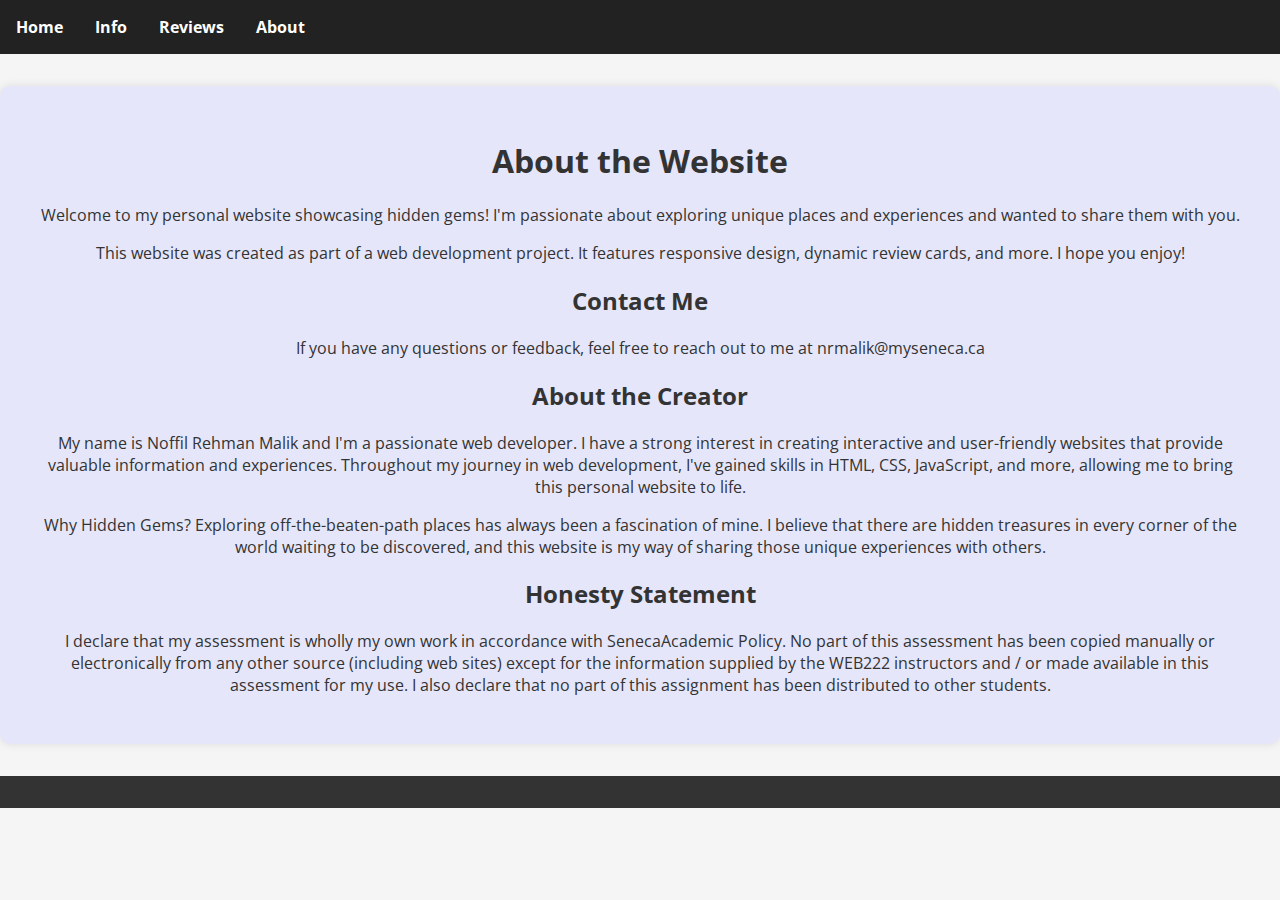
<file: about.html>
<!DOCTYPE html>
<html lang="en">
<head>
  <meta charset="UTF-8">
  <meta name="viewport" content="width=device-width, initial-scale=1.0">
  <link rel="stylesheet" href="styles.css">
  <link href="https://fonts.googleapis.com/css2?family=Montserrat:wght@400;700&display=swap" rel="stylesheet">
  <link href="https://fonts.googleapis.com/css2?family=Open+Sans:wght@400;700&display=swap" rel="stylesheet">
  <title>About - Your Personal Website</title>
</head>
<body>
  <header>
    <!-- Navigation links -->
    <nav>
      <ul>
        <li><a href="index.html">Home</a></li>
        <li><a href="info.html">Info</a></li>
        <li><a href="reviews.html">Reviews</a></li>
        <li><a href="about.html">About</a></li>
      </ul>
    </nav>
  </header>

  <section class="about-section">
    <h1>About the Website</h1>
    <p>Welcome to my personal website showcasing hidden gems! I'm passionate about exploring unique places and experiences and wanted to share them with you.</p>
    <p>This website was created as part of a web development project. It features responsive design, dynamic review cards, and more. I hope you enjoy!</p>
    <h2>Contact Me</h2>
    <p>If you have any questions or feedback, feel free to reach out to me at nrmalik@myseneca.ca</p>
    <h2>About the Creator</h2>
    <p>My name is Noffil Rehman Malik and I'm a passionate web developer. I have a strong interest in creating interactive and user-friendly websites that provide valuable information and experiences. Throughout my journey in web development, I've gained skills in HTML, CSS, JavaScript, and more, allowing me to bring this personal website to life.</p>
    <p>Why Hidden Gems? Exploring off-the-beaten-path places has always been a fascination of mine. I believe that there are hidden treasures in every corner of the world waiting to be discovered, and this website is my way of sharing those unique experiences with others.</p>
    <!-- Honesty Statement -->
    <h2>Honesty Statement</h2>
    <p>I declare that my assessment is wholly my own work in accordance with SenecaAcademic Policy. 
        No part of this assessment has been copied manually or electronically from any other source (including web sites) except for the information supplied by the WEB222 instructors and / or made available in this assessment for my use. 
        I also declare that no part of this assignment has been distributed to other students.</p>
  </section>

  <footer>
    <!-- Footer content -->
    <!-- Just the border at the end -->
  </footer>
  
  <script src="script.js"></script>
</body>
</html>
</file>
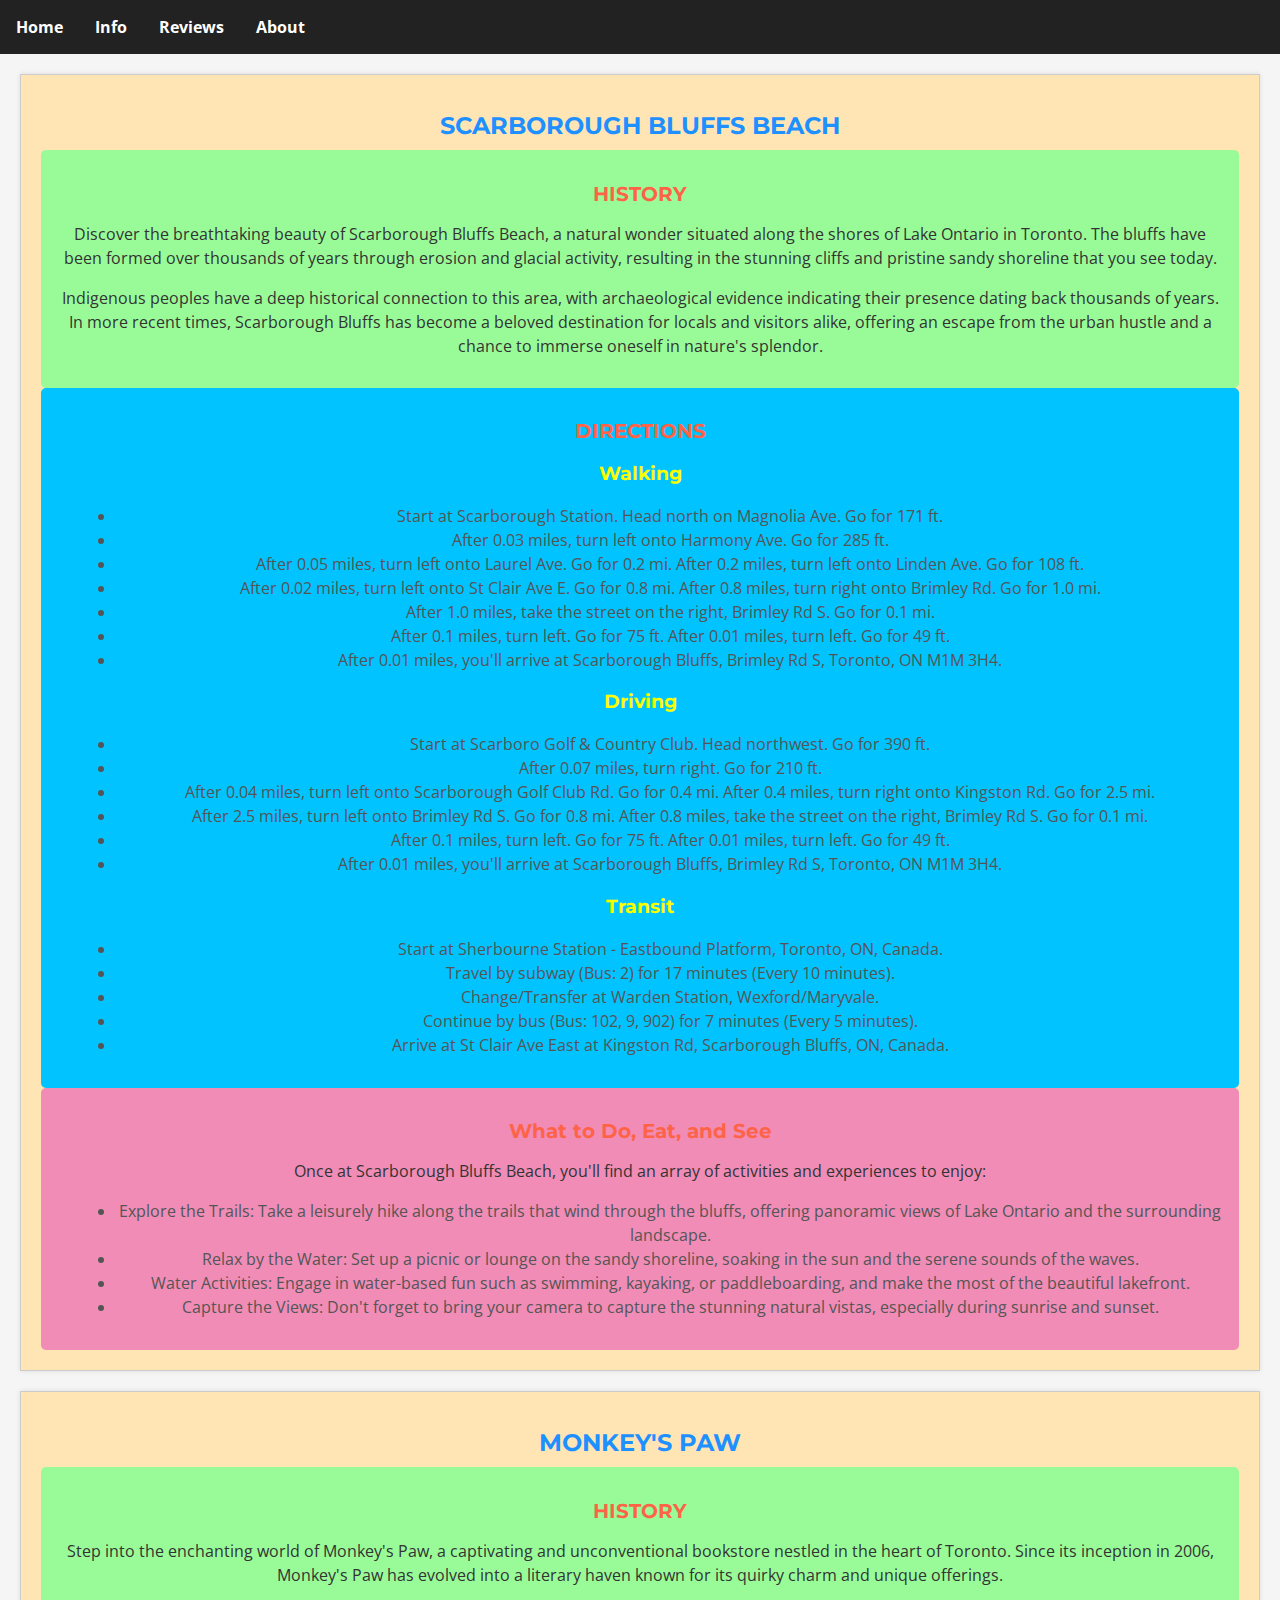
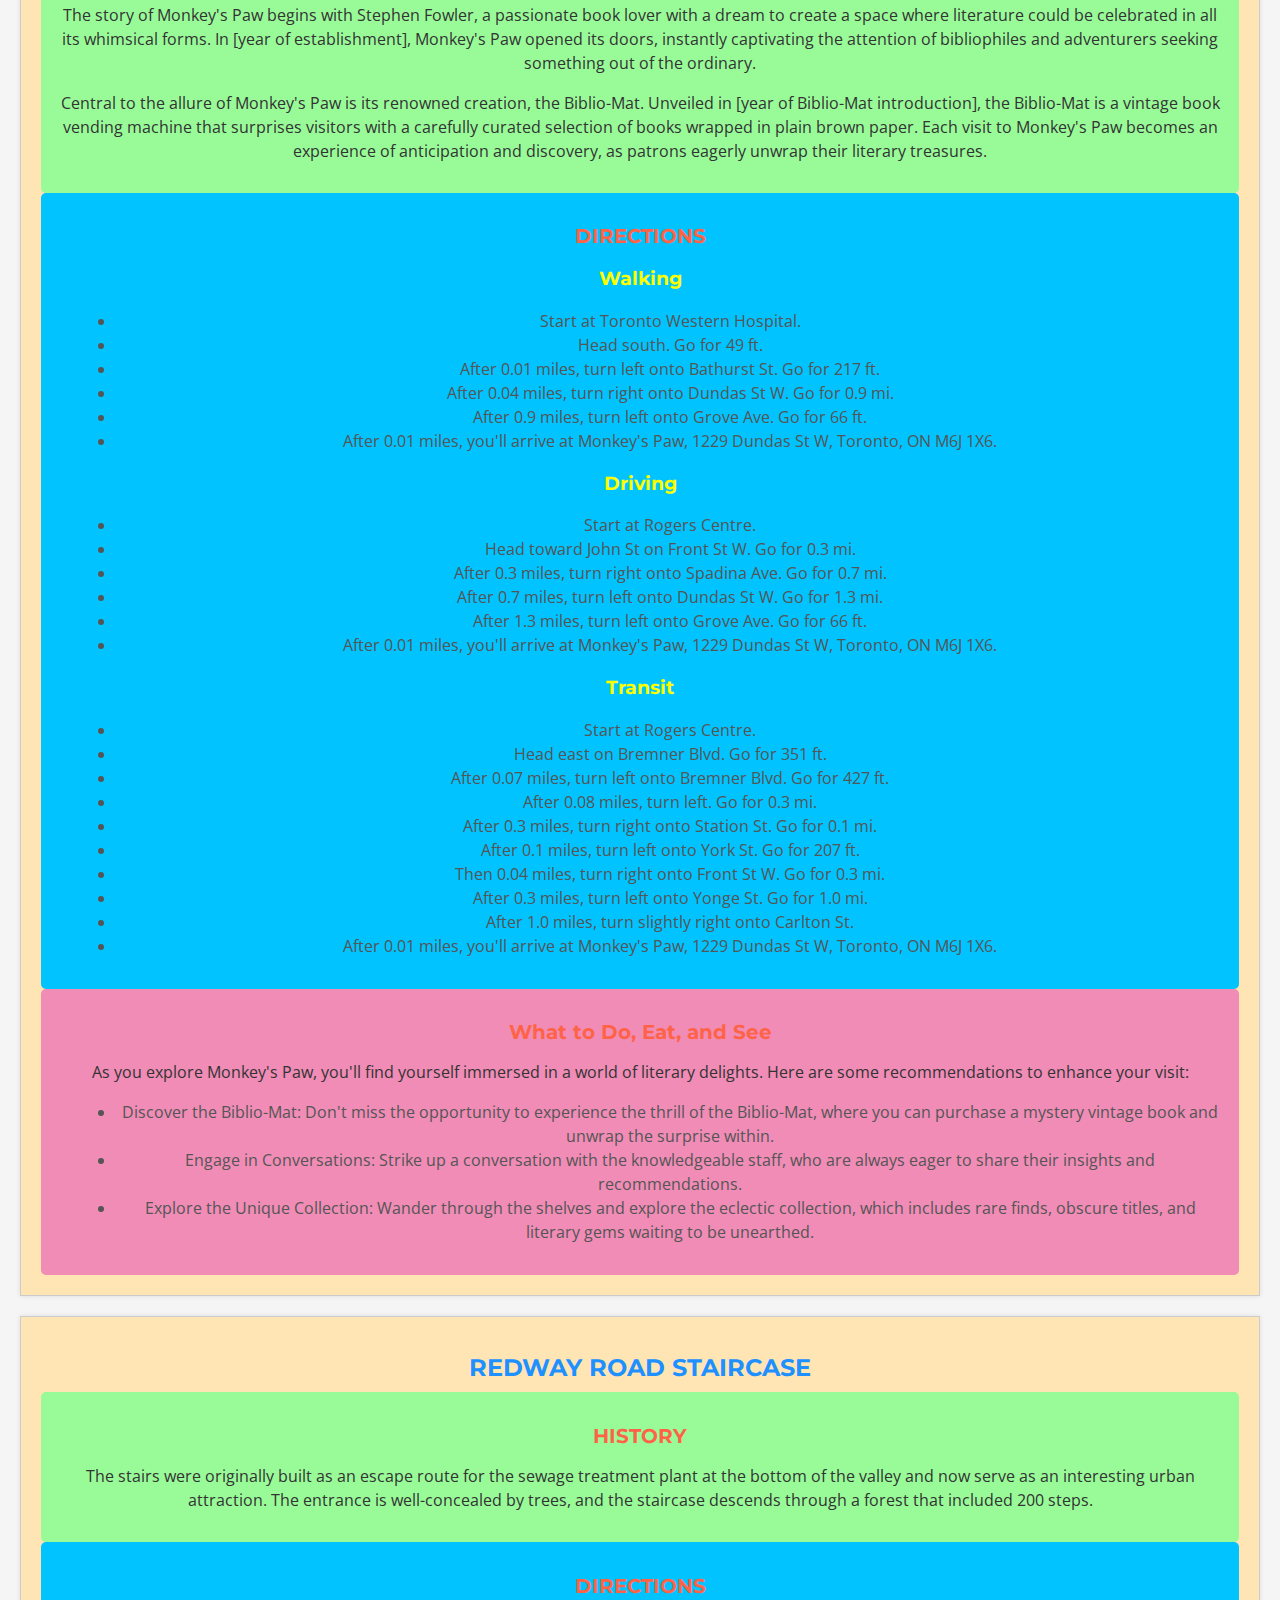
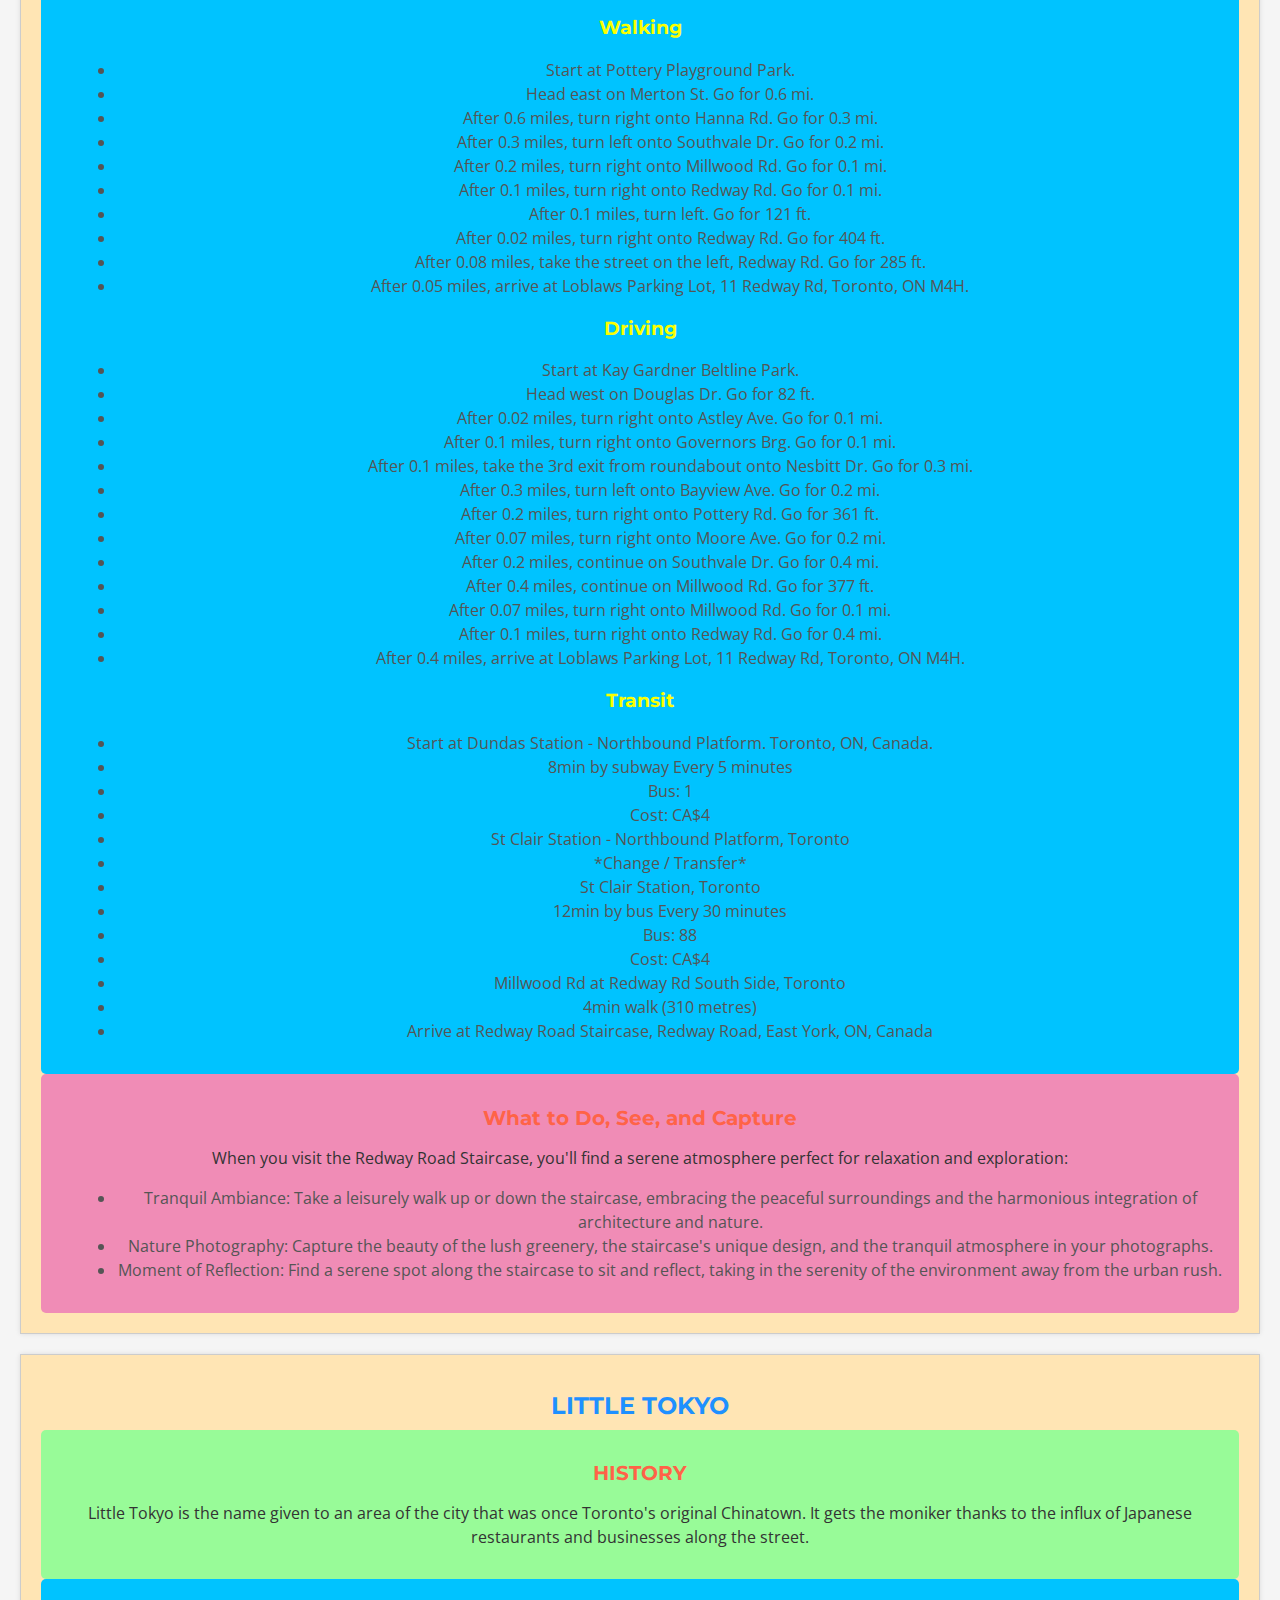
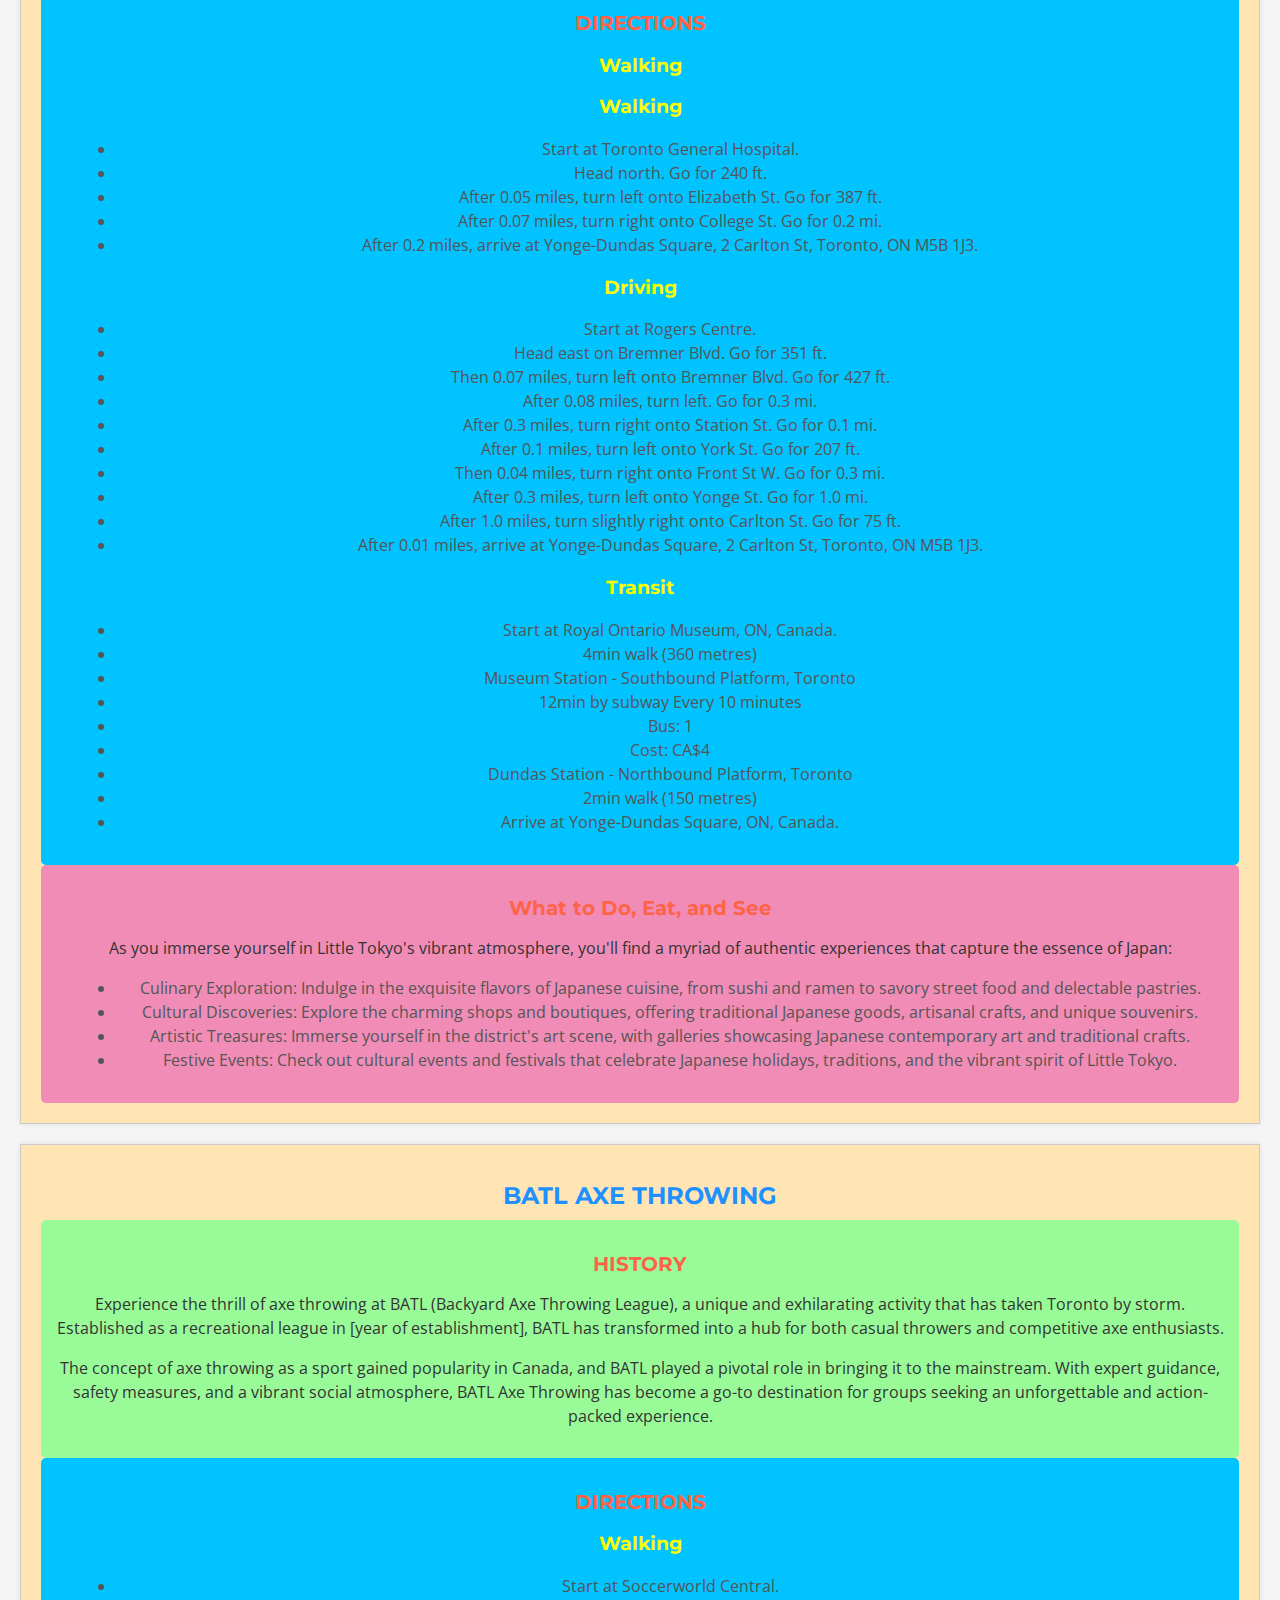
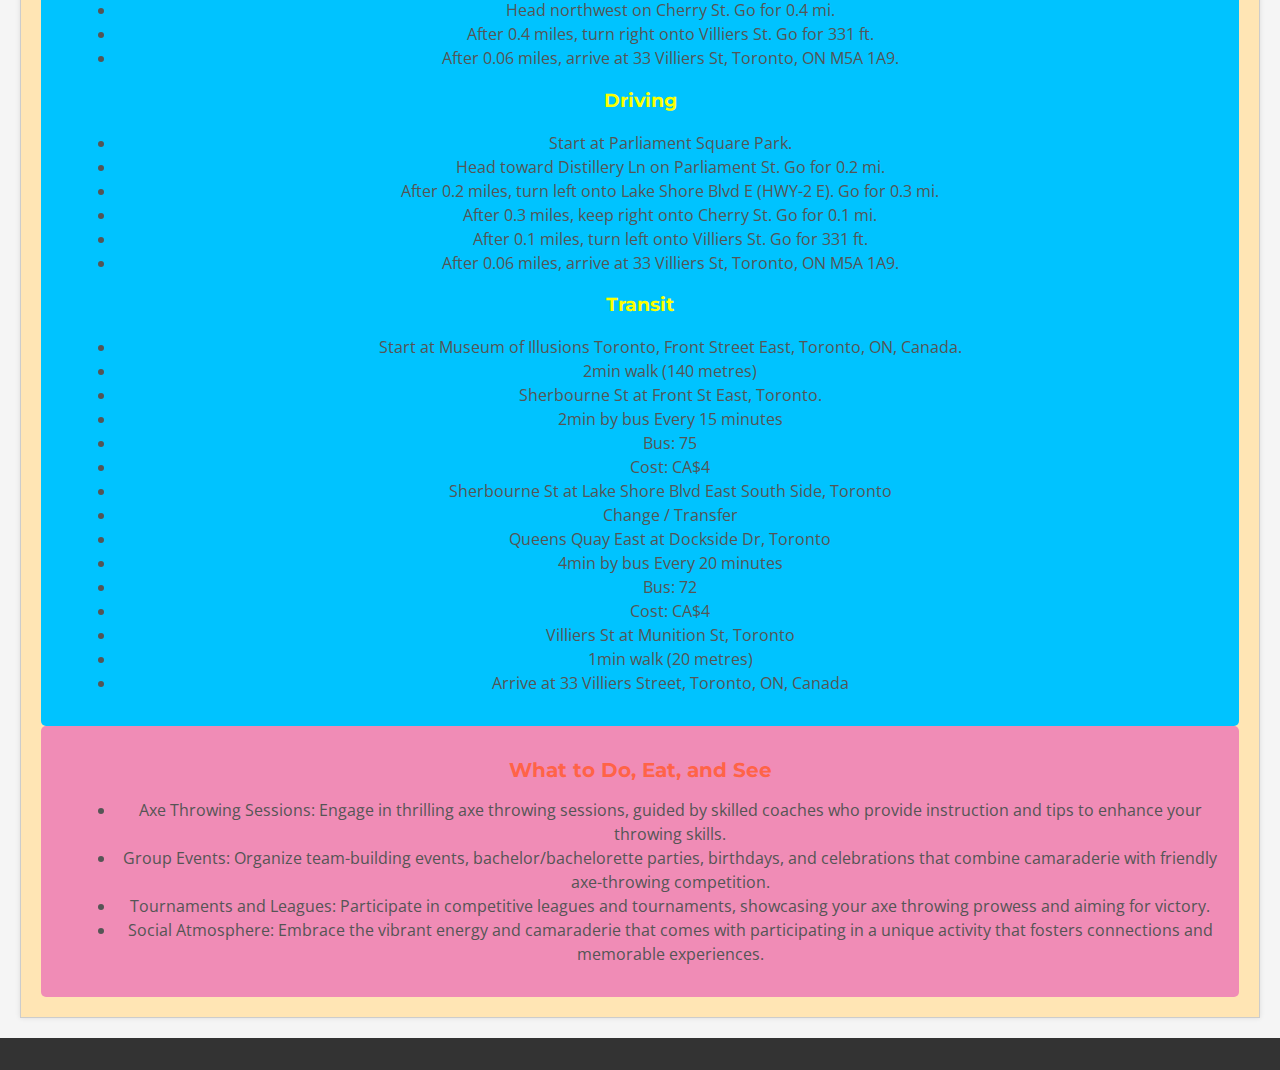
<file: info.html>
<!DOCTYPE html>
<html lang="en">
<head>
  <meta charset="UTF-8">
  <meta name="viewport" content="width=device-width, initial-scale=1.0">
  <link rel="stylesheet" href="styles.css">
  <link href="https://fonts.googleapis.com/css2?family=Montserrat:wght@400;700&display=swap" rel="stylesheet">
  <link href="https://fonts.googleapis.com/css2?family=Open+Sans:wght@400;700&display=swap" rel="stylesheet">
  <title>Hidden Gem Details</title>
</head>
<body>
  <header>
    <nav>
      <ul>
        <li><a href="index.html">Home</a></li>
        <li><a href="info.html">Info</a></li>
        <li><a href="reviews.html">Reviews</a></li>
        <li><a href="about.html">About</a></li>
      </ul>
    </nav>
  </header>

  <section class="gem-details" id="bluffs">
    <h1>SCARBOROUGH BLUFFS BEACH</h1>
    <div class="gem-section history">
        <h2>HISTORY</h2>
        <p>Discover the breathtaking beauty of Scarborough Bluffs Beach, a natural wonder situated along the shores of Lake Ontario in Toronto. The bluffs have been formed over thousands of years through erosion and glacial activity, resulting in the stunning cliffs and pristine sandy shoreline that you see today.</p>
        <p>Indigenous peoples have a deep historical connection to this area, with archaeological evidence indicating their presence dating back thousands of years. In more recent times, Scarborough Bluffs has become a beloved destination for locals and visitors alike, offering an escape from the urban hustle and a chance to immerse oneself in nature's splendor.</p>
    </div>
      <div class="gem-section directions">
        <h2>DIRECTIONS</h2>
        <h3>Walking</h3>
        <ul>
            <li>Start at Scarborough Station. Head north on Magnolia Ave. Go for 171 ft.</li>
            <li>After 0.03 miles, turn left onto Harmony Ave. Go for 285 ft.</li>
            <li>After 0.05 miles, turn left onto Laurel Ave. Go for 0.2 mi. After 0.2 miles, turn left onto Linden Ave. Go for 108 ft.</li>
            <li>After 0.02 miles, turn left onto St Clair Ave E. Go for 0.8 mi. After 0.8 miles, turn right onto Brimley Rd. Go for 1.0 mi.</li>
            <li>After 1.0 miles, take the street on the right, Brimley Rd S. Go for 0.1 mi.</li>
            <li>After 0.1 miles, turn left. Go for 75 ft. After 0.01 miles, turn left. Go for 49 ft.</li>
            <li>After 0.01 miles, you'll arrive at Scarborough Bluffs, Brimley Rd S, Toronto, ON M1M 3H4.</li>
          </ul>
          
          <h3>Driving</h3>
          <ul>
            <li>Start at Scarboro Golf & Country Club. Head northwest. Go for 390 ft.</li>
            <li>After 0.07 miles, turn right. Go for 210 ft.</li>
            <li>After 0.04 miles, turn left onto Scarborough Golf Club Rd. Go for 0.4 mi. After 0.4 miles, turn right onto Kingston Rd. Go for 2.5 mi.</li>
            <li>After 2.5 miles, turn left onto Brimley Rd S. Go for 0.8 mi. After 0.8 miles, take the street on the right, Brimley Rd S. Go for 0.1 mi.</li>
            <li>After 0.1 miles, turn left. Go for 75 ft. After 0.01 miles, turn left. Go for 49 ft.</li>
            <li>After 0.01 miles, you'll arrive at Scarborough Bluffs, Brimley Rd S, Toronto, ON M1M 3H4.</li>
          </ul>
          
          <h3>Transit</h3>
          <ul>
            <li>Start at Sherbourne Station - Eastbound Platform, Toronto, ON, Canada.</li>
            <li>Travel by subway (Bus: 2) for 17 minutes (Every 10 minutes).</li>
            <li>Change/Transfer at Warden Station, Wexford/Maryvale.</li>
            <li>Continue by bus (Bus: 102, 9, 902) for 7 minutes (Every 5 minutes).</li>
            <li>Arrive at St Clair Ave East at Kingston Rd, Scarborough Bluffs, ON, Canada.</li>
          </ul>
      </div>
      <div class="gem-section suggestions">
        <h2>What to Do, Eat, and See</h2>
        <p>Once at Scarborough Bluffs Beach, you'll find an array of activities and experiences to enjoy:</p>
        <ul>
            <li>Explore the Trails: Take a leisurely hike along the trails that wind through the bluffs, offering panoramic views of Lake Ontario and the surrounding landscape.</li>
            <li>Relax by the Water: Set up a picnic or lounge on the sandy shoreline, soaking in the sun and the serene sounds of the waves.</li>
            <li>Water Activities: Engage in water-based fun such as swimming, kayaking, or paddleboarding, and make the most of the beautiful lakefront.</li>
            <li>Capture the Views: Don't forget to bring your camera to capture the stunning natural vistas, especially during sunrise and sunset.</li>
        </ul>
    </div>
    </section>
  </section>

  <section class="gem-details" id="monkeypaw">
    <h1>MONKEY'S PAW</h1>
    <div class="history">
      <h2>HISTORY</h2>
      <p>Step into the enchanting world of Monkey's Paw, a captivating and unconventional bookstore nestled in the heart of Toronto. Since its inception in 2006, Monkey's Paw has evolved into a literary haven known for its quirky charm and unique offerings.</p>
        <p>The story of Monkey's Paw begins with Stephen Fowler, a passionate book lover with a dream to create a space where literature could be celebrated in all its whimsical forms. In [year of establishment], Monkey's Paw opened its doors, instantly captivating the attention of bibliophiles and adventurers seeking something out of the ordinary.</p>
        <p>Central to the allure of Monkey's Paw is its renowned creation, the Biblio-Mat. Unveiled in [year of Biblio-Mat introduction], the Biblio-Mat is a vintage book vending machine that surprises visitors with a carefully curated selection of books wrapped in plain brown paper. Each visit to Monkey's Paw becomes an experience of anticipation and discovery, as patrons eagerly unwrap their literary treasures.</p>
    </div>
    <div class="directions">
      <h2>DIRECTIONS</h2>
      <h3>Walking</h3>
      <ul>
        <li>Start at Toronto Western Hospital.</li>
        <li>Head south. Go for 49 ft.</li>
        <li>After 0.01 miles, turn left onto Bathurst St. Go for 217 ft.</li>
        <li>After 0.04 miles, turn right onto Dundas St W. Go for 0.9 mi.</li>
        <li>After 0.9 miles, turn left onto Grove Ave. Go for 66 ft.</li>
        <li>After 0.01 miles, you'll arrive at Monkey's Paw, 1229 Dundas St W, Toronto, ON M6J 1X6.</li>
      </ul>
      
      <h3>Driving</h3>
      <ul>
        <li>Start at Rogers Centre.</li>
        <li>Head toward John St on Front St W. Go for 0.3 mi.</li>
        <li>After 0.3 miles, turn right onto Spadina Ave. Go for 0.7 mi.</li>
        <li>After 0.7 miles, turn left onto Dundas St W. Go for 1.3 mi.</li>
        <li>After 1.3 miles, turn left onto Grove Ave. Go for 66 ft.</li>
        <li>After 0.01 miles, you'll arrive at Monkey's Paw, 1229 Dundas St W, Toronto, ON M6J 1X6.</li>
      </ul>
      
      <h3>Transit</h3>
      <ul>
        <li>Start at Rogers Centre.</li>
        <li>Head east on Bremner Blvd. Go for 351 ft.</li>
        <li>After 0.07 miles, turn left onto Bremner Blvd. Go for 427 ft.</li>
        <li>After 0.08 miles, turn left. Go for 0.3 mi.</li>
        <li>After 0.3 miles, turn right onto Station St. Go for 0.1 mi.</li>
        <li>After 0.1 miles, turn left onto York St. Go for 207 ft.</li>
        <li>Then 0.04 miles, turn right onto Front St W. Go for 0.3 mi.</li>
        <li>After 0.3 miles, turn left onto Yonge St. Go for 1.0 mi.</li>
        <li>After 1.0 miles, turn slightly right onto Carlton St.</li>
        <li>After 0.01 miles, you'll arrive at Monkey's Paw, 1229 Dundas St W, Toronto, ON M6J 1X6.</li>
      </ul>
    </div>
    <div class="gem-section suggestions">
        <h2>What to Do, Eat, and See</h2>
        <p>As you explore Monkey's Paw, you'll find yourself immersed in a world of literary delights. Here are some recommendations to enhance your visit:</p>
        <ul>
          <li>Discover the Biblio-Mat: Don't miss the opportunity to experience the thrill of the Biblio-Mat, where you can purchase a mystery vintage book and unwrap the surprise within.</li>
          <li>Engage in Conversations: Strike up a conversation with the knowledgeable staff, who are always eager to share their insights and recommendations.</li>
          <li>Explore the Unique Collection: Wander through the shelves and explore the eclectic collection, which includes rare finds, obscure titles, and literary gems waiting to be unearthed.</li>
        </ul>
    </div>
  </section>

  <section class="gem-details" id="redwayroad">
    <h1>REDWAY ROAD STAIRCASE</h1>
    <div class="history">
      <h2>HISTORY</h2>
      <p>The stairs were originally built as an escape route for the sewage treatment plant at the bottom of the valley and now serve as an interesting urban attraction. The entrance is well-concealed by trees, and the staircase descends through a forest that included 200 steps.</p>
    </div>
    <div class="directions">
      <h2>DIRECTIONS</h2>
      <h3>Walking</h3>
      <ul>
        <li>Start at Pottery Playground Park.</li>
        <li>Head east on Merton St. Go for 0.6 mi.</li>
        <li>After 0.6 miles, turn right onto Hanna Rd. Go for 0.3 mi.</li>
        <li>After 0.3 miles, turn left onto Southvale Dr. Go for 0.2 mi.</li>
        <li>After 0.2 miles, turn right onto Millwood Rd. Go for 0.1 mi.</li>
        <li>After 0.1 miles, turn right onto Redway Rd. Go for 0.1 mi.</li>
        <li>After 0.1 miles, turn left. Go for 121 ft.</li>
        <li>After 0.02 miles, turn right onto Redway Rd. Go for 404 ft.</li>
        <li>After 0.08 miles, take the street on the left, Redway Rd. Go for 285 ft.</li>
        <li>After 0.05 miles, arrive at Loblaws Parking Lot, 11 Redway Rd, Toronto, ON M4H.</li>
      </ul>
      
      <h3>Driving</h3>
      <ul>
        <li>Start at Kay Gardner Beltline Park.</li>
        <li>Head west on Douglas Dr. Go for 82 ft.</li>
        <li>After 0.02 miles, turn right onto Astley Ave. Go for 0.1 mi.</li>
        <li>After 0.1 miles, turn right onto Governors Brg. Go for 0.1 mi.</li>
        <li>After 0.1 miles, take the 3rd exit from roundabout onto Nesbitt Dr. Go for 0.3 mi.</li>
        <li>After 0.3 miles, turn left onto Bayview Ave. Go for 0.2 mi.</li>
        <li>After 0.2 miles, turn right onto Pottery Rd. Go for 361 ft.</li>
        <li>After 0.07 miles, turn right onto Moore Ave. Go for 0.2 mi.</li>
        <li>After 0.2 miles, continue on Southvale Dr. Go for 0.4 mi.</li>
        <li>After 0.4 miles, continue on Millwood Rd. Go for 377 ft.</li>
        <li>After 0.07 miles, turn right onto Millwood Rd. Go for 0.1 mi.</li>
        <li>After 0.1 miles, turn right onto Redway Rd. Go for 0.4 mi.</li>
        <li>After 0.4 miles, arrive at Loblaws Parking Lot, 11 Redway Rd, Toronto, ON M4H.</li>
      </ul>
      
      <h3>Transit</h3>
      <ul>
        <li>Start at Dundas Station - Northbound Platform. Toronto, ON, Canada.</li>
        <li>8min by subway Every 5 minutes</li>
        <li>Bus: 1</li>
        <li>Cost: CA$4</li>
        <li>St Clair Station - Northbound Platform, Toronto</li>
        <li>*Change / Transfer*</li>
        <li>St Clair Station, Toronto</li>
        <li>12min by bus Every 30 minutes</li>
        <li>Bus: 88</li>
        <li>Cost: CA$4</li>
        <li>Millwood Rd at Redway Rd South Side, Toronto</li>
        <li>4min walk (310 metres)</li>
        <li>Arrive at Redway Road Staircase, Redway Road, East York, ON, Canada</li>
      </ul>
    </div>
    <div class="gem-section suggestions">
        <h2>What to Do, See, and Capture</h2>
        <p>When you visit the Redway Road Staircase, you'll find a serene atmosphere perfect for relaxation and exploration:</p>
        <ul>
            <li>Tranquil Ambiance: Take a leisurely walk up or down the staircase, embracing the peaceful surroundings and the harmonious integration of architecture and nature.</li>
            <li>Nature Photography: Capture the beauty of the lush greenery, the staircase's unique design, and the tranquil atmosphere in your photographs.</li>
            <li>Moment of Reflection: Find a serene spot along the staircase to sit and reflect, taking in the serenity of the environment away from the urban rush.</li>
        </ul>
    </div>
  </section>

  <section class="gem-details" id="littletokyo">
    <h1>LITTLE TOKYO</h1>
    <div class="history">
      <h2>HISTORY</h2>
      <p>Little Tokyo is the name given to an area of the city that was once Toronto's original Chinatown. It gets the moniker thanks to the influx of Japanese restaurants and businesses along the street.</p>
    </div>
    <div class="directions">
      <h2>DIRECTIONS</h2>
      <h3>Walking</h3>
      <h3>Walking</h3>
  <ul>
    <li>Start at Toronto General Hospital.</li>
    <li>Head north. Go for 240 ft.</li>
    <li>After 0.05 miles, turn left onto Elizabeth St. Go for 387 ft.</li>
    <li>After 0.07 miles, turn right onto College St. Go for 0.2 mi.</li>
    <li>After 0.2 miles, arrive at Yonge-Dundas Square, 2 Carlton St, Toronto, ON M5B 1J3.</li>
  </ul>
  
  <h3>Driving</h3>
  <ul>
    <li>Start at Rogers Centre.</li>
    <li>Head east on Bremner Blvd. Go for 351 ft.</li>
    <li>Then 0.07 miles, turn left onto Bremner Blvd. Go for 427 ft.</li>
    <li>After 0.08 miles, turn left. Go for 0.3 mi.</li>
    <li>After 0.3 miles, turn right onto Station St. Go for 0.1 mi.</li>
    <li>After 0.1 miles, turn left onto York St. Go for 207 ft.</li>
    <li>Then 0.04 miles, turn right onto Front St W. Go for 0.3 mi.</li>
    <li>After 0.3 miles, turn left onto Yonge St. Go for 1.0 mi.</li>
    <li>After 1.0 miles, turn slightly right onto Carlton St. Go for 75 ft.</li>
    <li>After 0.01 miles, arrive at Yonge-Dundas Square, 2 Carlton St, Toronto, ON M5B 1J3.</li>
  </ul>
  
  <h3>Transit</h3>
  <ul>
    <li>Start at Royal Ontario Museum, ON, Canada.</li>
    <li>4min walk (360 metres)</li>
    <li>Museum Station - Southbound Platform, Toronto</li>
    <li>12min by subway Every 10 minutes</li>
    <li>Bus: 1</li>
    <li>Cost: CA$4</li>
    <li>Dundas Station - Northbound Platform, Toronto</li>
    <li>2min walk (150 metres)</li>
    <li>Arrive at Yonge-Dundas Square, ON, Canada.</li>
  </ul>
    </div>
    <div class="suggestions">
      <h2>What to Do, Eat, and See</h2>
      <p>As you immerse yourself in Little Tokyo's vibrant atmosphere, you'll find a myriad of authentic experiences that capture the essence of Japan:</p>
        <ul>
            <li>Culinary Exploration: Indulge in the exquisite flavors of Japanese cuisine, from sushi and ramen to savory street food and delectable pastries.</li>
            <li>Cultural Discoveries: Explore the charming shops and boutiques, offering traditional Japanese goods, artisanal crafts, and unique souvenirs.</li>
            <li>Artistic Treasures: Immerse yourself in the district's art scene, with galleries showcasing Japanese contemporary art and traditional crafts.</li>
            <li>Festive Events: Check out cultural events and festivals that celebrate Japanese holidays, traditions, and the vibrant spirit of Little Tokyo.</li>
        </ul>
    </div>
  </section>

  <section class="gem-details" id="batlaxe">
    <h1>BATL AXE THROWING</h1>
    <div class="history">
      <h2>HISTORY</h2>
      <p>Experience the thrill of axe throwing at BATL (Backyard Axe Throwing League), a unique and exhilarating activity that has taken Toronto by storm. Established as a recreational league in [year of establishment], BATL has transformed into a hub for both casual throwers and competitive axe enthusiasts.</p>
        <p>The concept of axe throwing as a sport gained popularity in Canada, and BATL played a pivotal role in bringing it to the mainstream. With expert guidance, safety measures, and a vibrant social atmosphere, BATL Axe Throwing has become a go-to destination for groups seeking an unforgettable and action-packed experience.</p>
    </div>
    <div class="directions">
      <h2>DIRECTIONS</h2>
      <h3>Walking</h3>
      <ul>
        <li>Start at Soccerworld Central.</li>
        <li>Head northwest on Cherry St. Go for 0.4 mi.</li>
        <li>After 0.4 miles, turn right onto Villiers St. Go for 331 ft.</li>
        <li>After 0.06 miles, arrive at 33 Villiers St, Toronto, ON M5A 1A9.</li>
      </ul>
      
      <h3>Driving</h3>
      <ul>
        <li>Start at Parliament Square Park.</li>
        <li>Head toward Distillery Ln on Parliament St. Go for 0.2 mi.</li>
        <li>After 0.2 miles, turn left onto Lake Shore Blvd E (HWY-2 E). Go for 0.3 mi.</li>
        <li>After 0.3 miles, keep right onto Cherry St. Go for 0.1 mi.</li>
        <li>After 0.1 miles, turn left onto Villiers St. Go for 331 ft.</li>
        <li>After 0.06 miles, arrive at 33 Villiers St, Toronto, ON M5A 1A9.</li>
      </ul>
      
      <h3>Transit</h3>
      <ul>
        <li>Start at Museum of Illusions Toronto, Front Street East, Toronto, ON, Canada.</li>
        <li>2min walk (140 metres)</li>
        <li>Sherbourne St at Front St East, Toronto.</li>
        <li>2min by bus Every 15 minutes</li>
        <li>Bus: 75</li>
        <li>Cost: CA$4</li>
        <li>Sherbourne St at Lake Shore Blvd East South Side, Toronto</li>
        <li>Change / Transfer</li>
        <li>Queens Quay East at Dockside Dr, Toronto</li>
        <li>4min by bus Every 20 minutes</li>
        <li>Bus: 72</li>
        <li>Cost: CA$4</li>
        <li>Villiers St at Munition St, Toronto</li>
        <li>1min walk (20 metres)</li>
        <li>Arrive at 33 Villiers Street, Toronto, ON, Canada</li>
      </ul>
    </div>
    <div class="suggestions">
      <h2>What to Do, Eat, and See</h2>
      <ul>
        <li>Axe Throwing Sessions: Engage in thrilling axe throwing sessions, guided by skilled coaches who provide instruction and tips to enhance your throwing skills.</li>
        <li>Group Events: Organize team-building events, bachelor/bachelorette parties, birthdays, and celebrations that combine camaraderie with friendly axe-throwing competition.</li>
        <li>Tournaments and Leagues: Participate in competitive leagues and tournaments, showcasing your axe throwing prowess and aiming for victory.</li>
        <li>Social Atmosphere: Embrace the vibrant energy and camaraderie that comes with participating in a unique activity that fosters connections and memorable experiences.</li>
    </ul>
</div>
  </section>


  <footer>
    <!-- Footer content -->
    <!-- Just the border at the end -->
  </footer>
  
  <script src="script.js"></script>
</body>
</html>
</file>
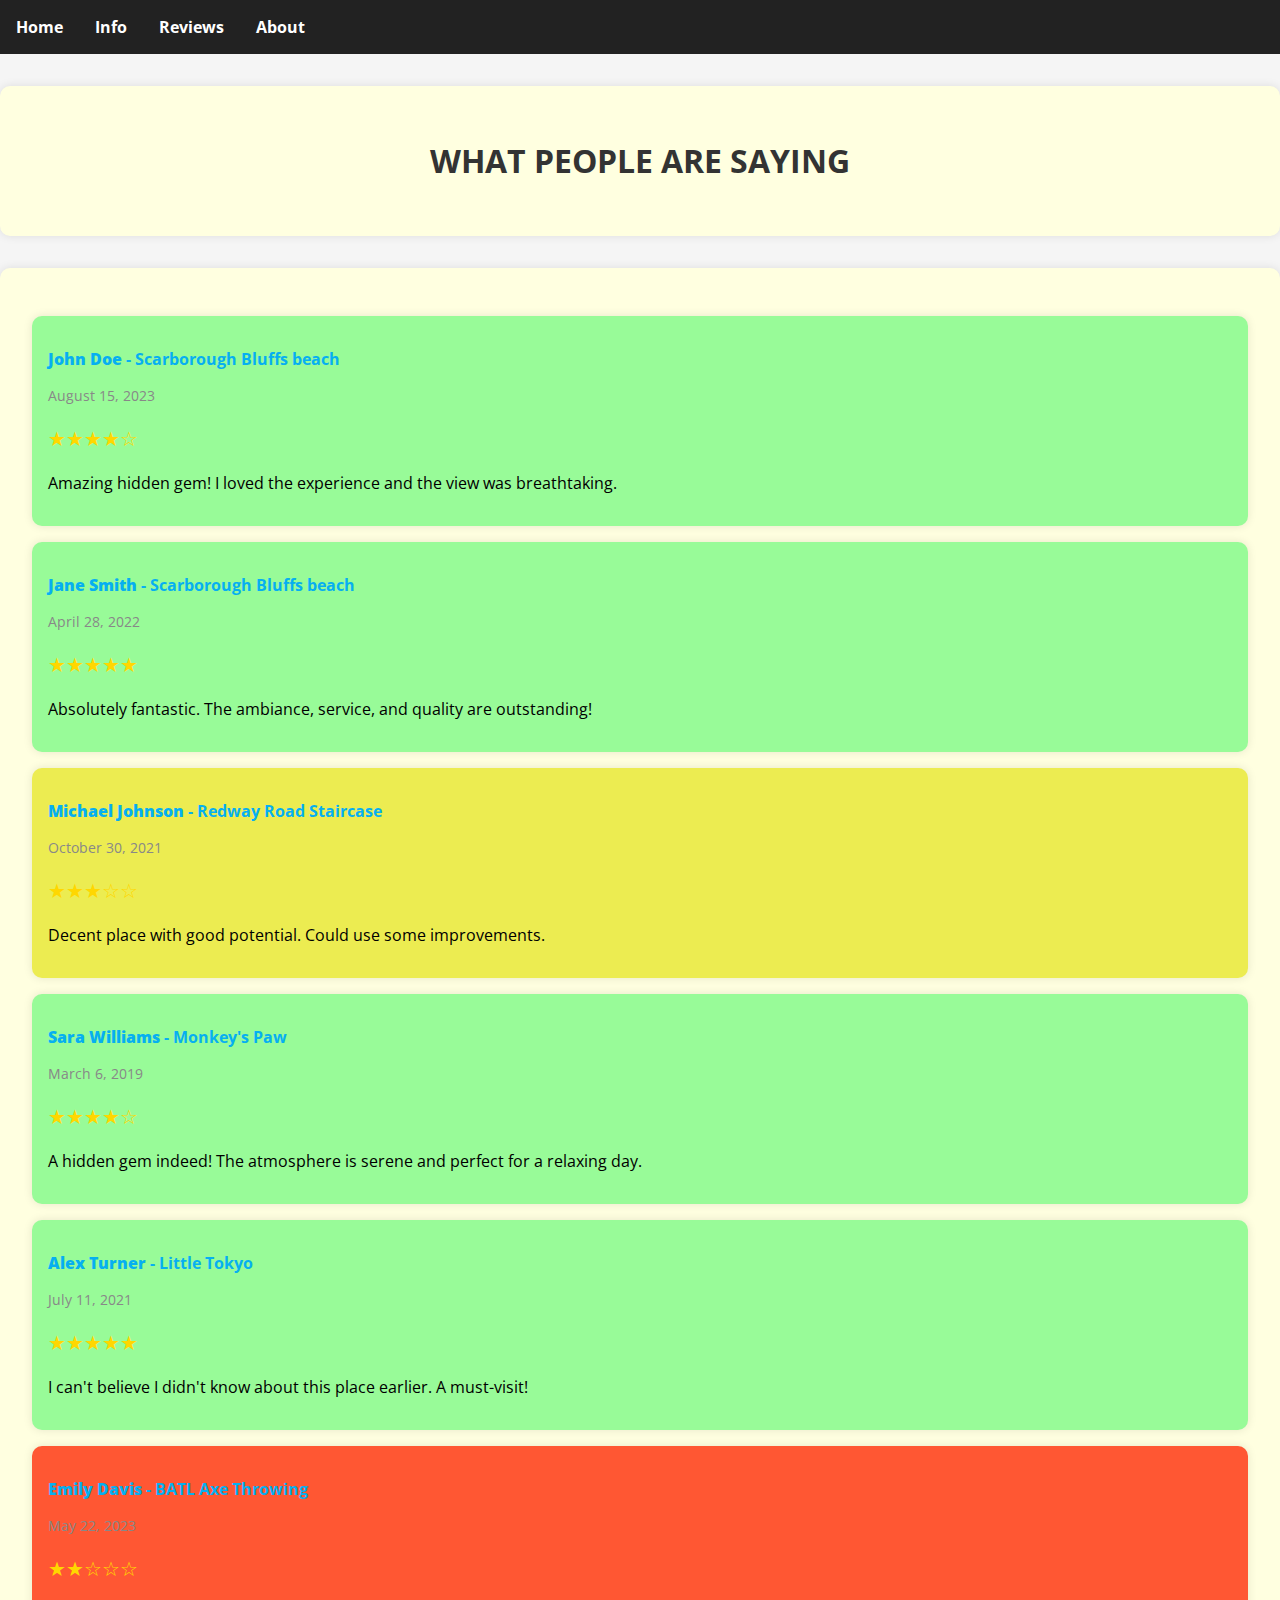
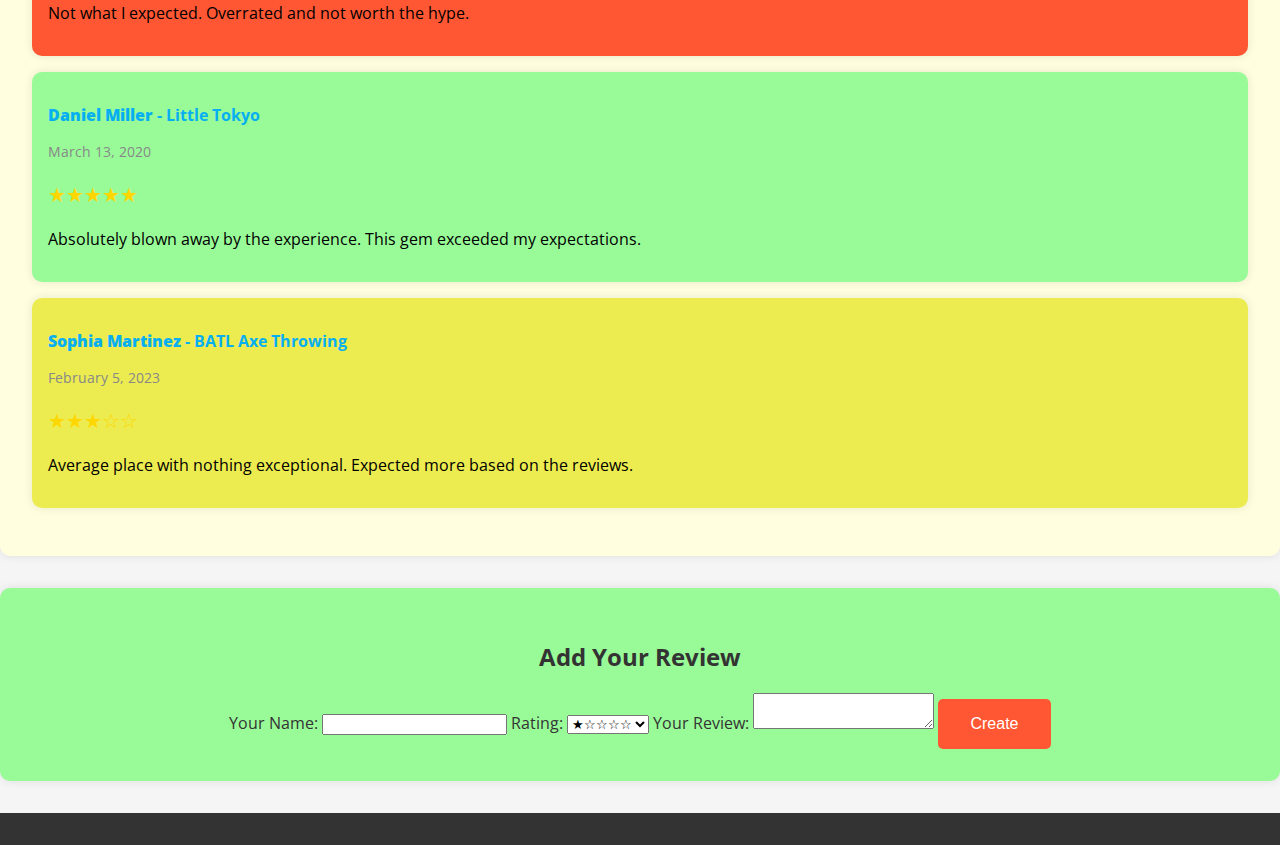
<file: reviews.html>
<!DOCTYPE html>
<html lang="en">
<head>
  <meta charset="UTF-8">
  <meta name="viewport" content="width=device-width, initial-scale=1.0">
  <link rel="stylesheet" href="styles.css">
  <link href="https://fonts.googleapis.com/css2?family=Montserrat:wght@400;700&display=swap" rel="stylesheet">
  <link href="https://fonts.googleapis.com/css2?family=Open+Sans:wght@400;700&display=swap" rel="stylesheet">
  <title>Reviews - Hidden Gems</title>
</head>
<body>
  <header>
    <nav>
      <ul>
        <li><a href="index.html">Home</a></li>
        <li><a href="info.html">Info</a></li>
        <li><a href="reviews.html">Reviews</a></li>
        <li><a href="about.html">About</a></li>
      </ul>
    </nav>
  </header>

  <section class="reviews-section">
    <h1>WHAT PEOPLE ARE SAYING</h1>
  </section>

  <section class="reviews-section">
    <div id="review-cards-container">
      <!-- Review cards will be dynamically added here using JavaScript -->
    </div>
  </section>

  <section class="add-review-section">
    <h2>Add Your Review</h2>
    <form id="add-review-form">
      <label for="name">Your Name:</label>
      <input type="text" id="name" name="name" required>
      <label for="rating">Rating:</label>
      <select id="rating" name="rating">
        <option value="1">★☆☆☆☆</option>
        <option value="2">★★☆☆☆</option>
        <option value="3">★★★☆☆</option>
        <option value="4">★★★★☆</option>
        <option value="5">★★★★★</option>
      </select>
      <label for="review">Your Review:</label>
      <textarea id="review" name="review" required></textarea>
      <button type="submit">Create</button>
    </form>
  </section>

  <footer>
    <!-- Footer content -->
    <!-- Just the border at the end -->
  </footer>
  
  <script src="data.js"></script>
  <script src="script.js"></script>
</body>
</html>
</file>
<file: styles.css>
body {
    font-family: 'Open Sans', sans-serif;
    margin: 0;
    padding: 0;
    background-color: #F5F5F5;
    color: #333;
  }
  
  /* Header styling */
  header {
    background-color: #222;
    color: white;
    padding: 1rem;
    display: flex;
    justify-content: space-between;
    align-items: center;
  }
  
  nav ul {
    font-family: 'Open Sans', sans-serif;
    list-style: none;
    display: flex;
    gap: 2rem;
    margin: 0;
    padding: 0;
  }
  
  nav a {
    color: white;
    text-decoration: none;
    font-weight: bold;
    transition: color 0.3s;
  }
  
  nav a:hover {
    color: #FF5733;
  }
  
  /* Section styling */
  section {
    padding: 4rem 2rem;
    text-align: center;
  }
  
  /* Button styling */
  button {
    background-color: #FF5733;
    color: white;
    border: none;
    padding: 1rem 2rem;
    font-size: 1rem;
    border-radius: 5px;
    cursor: pointer;
    transition: background-color 0.3s;
  }
  
  button:hover {
    background-color: #D42C00;
  }
  
  .intro-section {
    background-color: #FFD700;
    color: rgb(255, 17, 0);
  }


  .review-card {
    border-radius: 10px;
    box-shadow: 0px 0px 10px rgba(0, 0, 0, 0.1);
    padding: 1rem;
    margin: 1rem 0;
    text-align: left;
  }
  
  .review-name {
    font-weight: bold;
    color: #06aff1;
  }
  
  .review-date {
    color: #888;
    font-size: 14px;
  }
  
  .review-rating {
    font-size: 20px;
    color: #FFD700;
  }
  
  .review-text {
    font-size: 16px;
    color: #000000;
  }
  
  /* Background colors based on rating */
  .review-rating-4-5 {
    background-color: #98FB98;
  }
  
  .review-rating-3 {
    background-color: #ecec51;
  }
  
  .review-rating-1-2 {
    background-color: #FF5733;
    color: white; /* White text color for better contrast */
  }
  
  
  .hidden-gem {
    background-color: #D3E6F9;
    border-radius: 10px;
    box-shadow: 0px 0px 10px rgba(0, 0, 0, 0.1);
    padding: 2rem;
    margin: 2rem 0;
    text-align: center;
  }
  
  .hidden-gem h2 {
    font-family: 'Montserrat', sans-serif;
    margin-top: 0;
    color: #1e90ff;
  }
  
  .hidden-gem img {
    max-width: 100%;
    height: auto;
    border-radius: 10px;
    box-shadow: 0px 0px 10px rgba(0, 0, 0, 0.2);
  }
  
  .newsletter-section {
    background-color: #FFB6C1;
    border-radius: 10px;
    box-shadow: 0px 0px 10px rgba(0, 0, 0, 0.1);
    padding: 2rem;
    margin: 2rem 0;
    text-align: center;
  }
  
/* Styles for gem-details sections */
.gem-details {
    margin: 20px;
    padding: 20px;
    border: 1px solid #ccc;
    background-color: #ffe5b4;
    box-shadow: 0px 0px 5px rgba(0, 0, 0, 0.1);
  }
  
  /* Heading styles */
  .gem-details h1 {
    font-family: 'Montserrat', sans-serif;
    font-size: 24px;
    margin-bottom: 10px;
    color: #1e90ff;
  }
  
  /* Sub-heading styles */
  .gem-details h2 {
    font-family: 'Montserrat', sans-serif;
    font-size: 20px;
    margin-bottom: 8px;
    color: #ff6347;
  }
  
  .gem-details h3 {
    font-family: 'Montserrat', sans-serif;
    color: #fbff00;

  }
  
  /* Paragraph styles */
  .gem-details p {
    font-family: 'Open Sans', sans-serif;
    font-size: 16px;
    line-height: 1.5;
    margin-bottom: 15px;
    color: #333;
  }
  
  /* List styles */
  .gem-details ul {
    font-family: 'Open Sans', sans-serif;
    list-style-type: disc;
    margin-left: 20px;
  }
  
  /* List item styles */
  .gem-details li {
    font-family: 'Open Sans', sans-serif;
    font-size: 16px;
    line-height: 1.5;
    color: #555;
  }
  
  /* Link styles */
  .gem-details a {
    color: #007bff;
    text-decoration: none;
  }
  
  .gem-details a:hover {
    text-decoration: underline;
  }
  
  .gem-details .suggestions {
    background-color: #f08cb6;
    padding: 15px;
    border-radius: 5px;
  }
  
  /* Additional styles for directions section */
  .gem-details .directions {
    background-color: #00c3ff;
    padding: 15px;
    border-radius: 5px;
  }
  
  /* Additional styles for history section */
  .gem-details .history {
    background-color: #98fb98;
    padding: 15px;
    border-radius: 5px;
  }
  
  
  /* Link hover styles */
  .gem-details a:hover {
    text-decoration: underline;
  }
  
  .reviews-section {
    background-color: #FFFFE0;
    border-radius: 10px;
    box-shadow: 0px 0px 10px rgba(0, 0, 0, 0.1);
    padding: 2rem;
    margin: 2rem 0;
    text-align: center;
  }
  
  .add-review-section {
    background-color: #98FB98;
    border-radius: 10px;
    box-shadow: 0px 0px 10px rgba(0, 0, 0, 0.1);
    padding: 2rem;
    margin: 2rem 0;
    text-align: center;
  }
  
  .about-section {
    background-color: #E6E6FA;
    border-radius: 10px;
    box-shadow: 0px 0px 10px rgba(0, 0, 0, 0.1);
    padding: 2rem;
    margin: 2rem 0;
    text-align: center;
  }
  
  /* Footer styling */
  footer {
    background-color: #333;
    color: white;
    padding: 1rem;
    text-align: center;
  }
  
  
  /* Responsive design */
  @media screen and (max-width: 768px) {
    nav ul {
        font-family: 'Open Sans', sans-serif;
        flex-direction: column;
        align-items: center;
    }
  
    nav a {
        margin: 1rem 0;
    }
  
    header {
        flex-direction: column;
        align-items: center;
    }
  }
</file>
